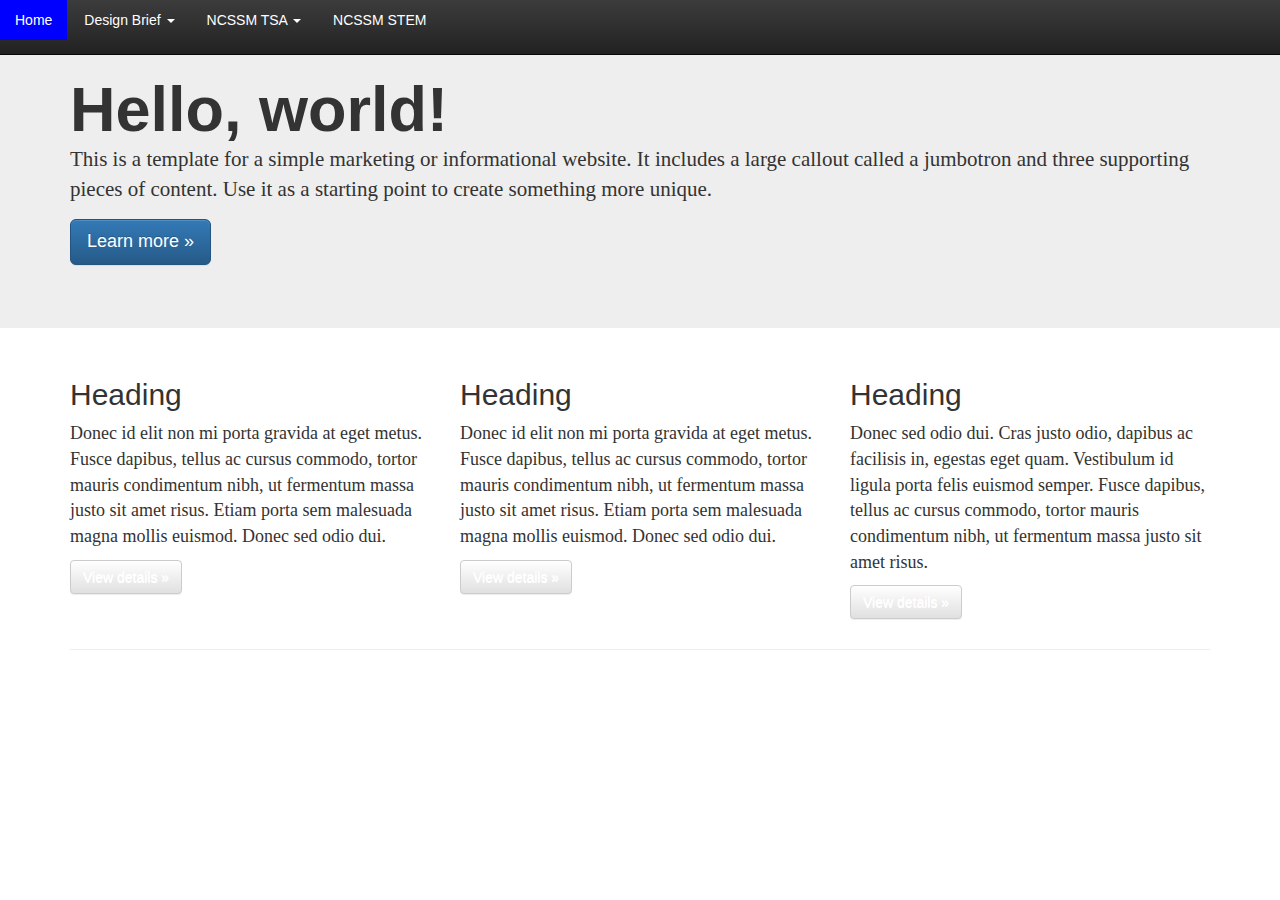
<file: public_html/index.html>
<!DOCTYPE html>
<!--[if lt IE 7]>      <html class="no-js lt-ie9 lt-ie8 lt-ie7"> <![endif]-->
<!--[if IE 7]>         <html class="no-js lt-ie9 lt-ie8"> <![endif]-->
<!--[if IE 8]>         <html class="no-js lt-ie9"> <![endif]-->
<!--[if gt IE 8]><!--> <html class="no-js"> <!--<![endif]-->
    <head>
        <meta charset="utf-8">
        <meta http-equiv="X-UA-Compatible" content="IE=edge,chrome=1">
        <title></title>
        <meta name="description" content="">
        <meta name="viewport" content="width=device-width, initial-scale=1">

        <link rel="stylesheet" href="css/bootstrap.min.css">
        <style>
            body {
                padding-top: 50px;
                padding-bottom: 20px;
            }
        </style>
        <link rel="stylesheet" href="css/bootstrap-theme.min.css">
        <link rel="stylesheet" href="css/main.css">

        <script src="js/vendor/modernizr-2.6.2-respond-1.1.0.min.js"></script>
    </head>
    <body>
        <!--[if lt IE 7]>
            <p class="browsehappy">You are using an <strong>outdated</strong> browser. Please <a href="http://browsehappy.com/">upgrade your browser</a> to improve your experience.</p>
        <![endif]-->
    <nav class="navbar navbar-inverse navbar-fixed-top" role="navigation">
        <div class="headercontainer">
            <ul class="nav nav-pills">
                <li role="presentation"><a href="index.html">Home</a></li>
                <li role="presentation" class="dropdown">
                <a class="dropdown-toggle" data-toggle="dropdown" href="#" role="button" aria-expanded="false">
                  Design Brief <span class="caret"></span>
                </a>
                <ul class="dropdown-menu" role="menu">
                    <li role ="presentation"><a href="Design Brief/Solution.html">Solution</a>
                    <li role ="presentation"><a href="Design Brief/Solution.html">Types</a>
                </ul>
              </li>
              <li role="presentation" class="dropdown">
                <a class="dropdown-toggle" data-toggle="dropdown" href="#" role="button" aria-expanded="false">
                  NCSSM TSA <span class="caret"></span>
                </a>
                <ul class="dropdown-menu" role="menu">
                    <li role ="presentation"><a href="NCSSM TSA CHAPTER/Officers.html">Officers</a>
                    <li role ="presentation"><a href="NCSSM TSA CHAPTER/Events.html">Events</a>
                    <li role ="presentation"><a href="NCSSM TSA CHAPTER/Past Results.html">Past Results</a>
                </ul>
              </li>
              <li role="presentation"><a href="NCSSM STEM/Biology.html">NCSSM STEM</a></li>
            </ul>
        </div>
    </nav>

    <!-- Main jumbotron for a primary marketing message or call to action -->
    <div class="jumbotron">
      <div class="container">
        <h1>Hello, world!</h1>
        <p>This is a template for a simple marketing or informational website. It includes a large callout called a jumbotron and three supporting pieces of content. Use it as a starting point to create something more unique.</p>
        <p><a class="btn btn-primary btn-lg" href="#" role="button">Learn more &raquo;</a></p>
      </div>
    </div>

    <div class="container">
      <!-- Example row of columns -->
      <div class="row">
        <div class="col-md-4">
          <h2>Heading</h2>
          <p>Donec id elit non mi porta gravida at eget metus. Fusce dapibus, tellus ac cursus commodo, tortor mauris condimentum nibh, ut fermentum massa justo sit amet risus. Etiam porta sem malesuada magna mollis euismod. Donec sed odio dui. </p>
          <p><a class="btn btn-default" href="#" role="button">View details &raquo;</a></p>
        </div>
        <div class="col-md-4">
          <h2>Heading</h2>
          <p>Donec id elit non mi porta gravida at eget metus. Fusce dapibus, tellus ac cursus commodo, tortor mauris condimentum nibh, ut fermentum massa justo sit amet risus. Etiam porta sem malesuada magna mollis euismod. Donec sed odio dui. </p>
          <p><a class="btn btn-default" href="#" role="button">View details &raquo;</a></p>
       </div>
        <div class="col-md-4">
          <h2>Heading</h2>
          <p>Donec sed odio dui. Cras justo odio, dapibus ac facilisis in, egestas eget quam. Vestibulum id ligula porta felis euismod semper. Fusce dapibus, tellus ac cursus commodo, tortor mauris condimentum nibh, ut fermentum massa justo sit amet risus.</p>
          <p><a class="btn btn-default" href="#" role="button">View details &raquo;</a></p>
        </div>
      </div>

      <hr>
    </div> <!-- /container -->        <script src="//ajax.googleapis.com/ajax/libs/jquery/1.11.1/jquery.js"></script>
        <script>window.jQuery || document.write('<script src="js/vendor/jquery-1.11.1.js"><\/script>')</script>

        <script src="js/vendor/bootstrap.min.js"></script>

        <script src="js/main.js"></script>

        <!-- Google Analytics: change UA-XXXXX-X to be your site's ID. -->
        <script>
            (function(b,o,i,l,e,r){b.GoogleAnalyticsObject=l;b[l]||(b[l]=
            function(){(b[l].q=b[l].q||[]).push(arguments)});b[l].l=+new Date;
            e=o.createElement(i);r=o.getElementsByTagName(i)[0];
            e.src='//www.google-analytics.com/analytics.js';
            r.parentNode.insertBefore(e,r)}(window,document,'script','ga'));
            ga('create','UA-XXXXX-X');ga('send','pageview');
        </script>
    </body>
</html>
</file>
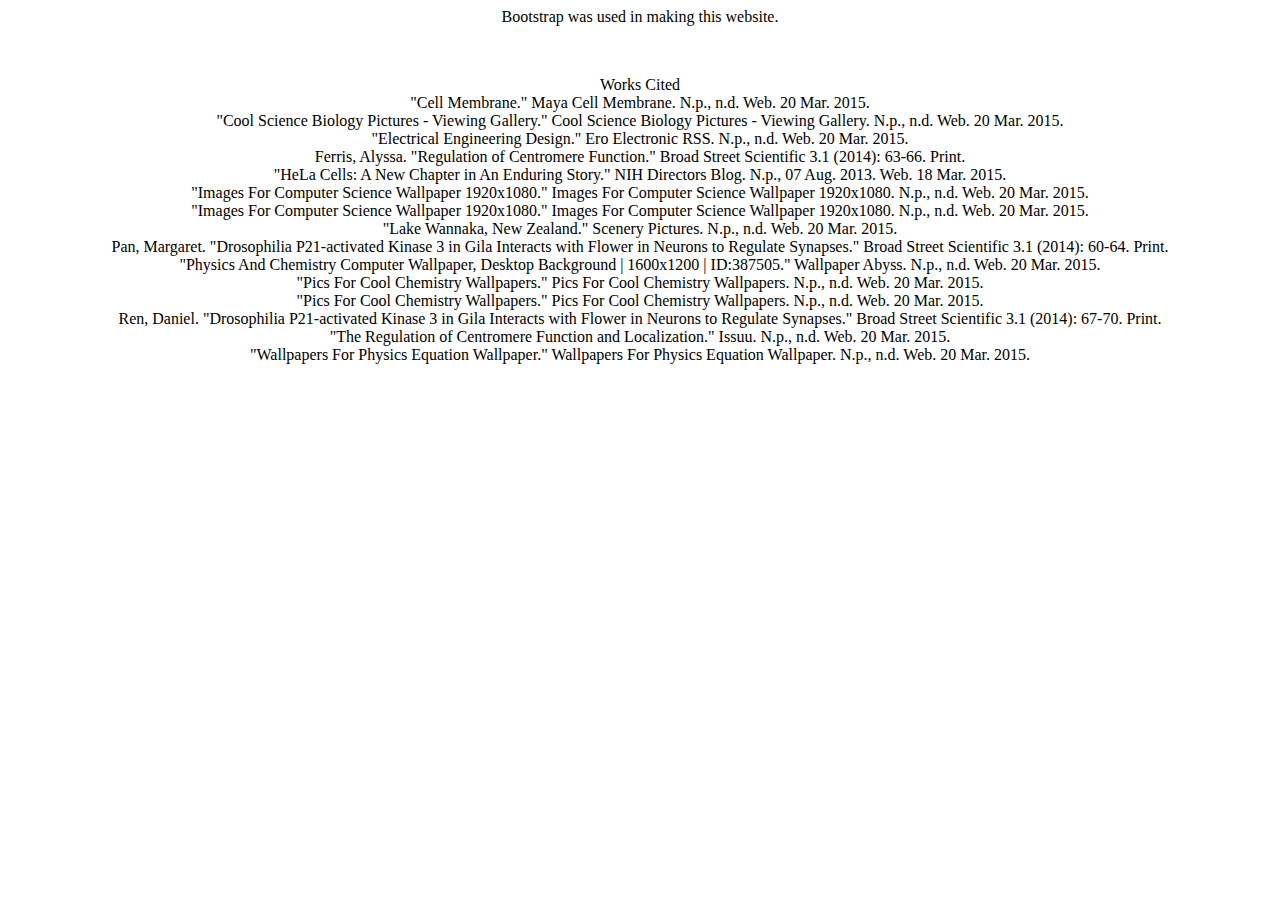
<file: public_html/about.html>
<!DOCTYPE html>
<!--
To change this license header, choose License Headers in Project Properties.
To change this template file, choose Tools | Templates
and open the template in the editor.
-->
<html>
    <head>
        <title>About</title>
        <meta charset="UTF-8">
        <meta name="viewport" content="width=device-width, initial-scale=1.0">
    </head>
    <body>
        <div style='padding-bottom: 50px; text-align: center'>Bootstrap was used in making this website.</div>
        <div style="text-align: center;">Works Cited<br/>
"Cell Membrane." Maya Cell Membrane. N.p., n.d. Web. 20 Mar. 2015.<br/>
"Cool Science Biology Pictures - Viewing Gallery." Cool Science Biology Pictures - Viewing Gallery. N.p., n.d. Web. 20 Mar. 2015.<br/>
"Electrical Engineering Design." Ero Electronic RSS. N.p., n.d. Web. 20 Mar. 2015.<br/>
 Ferris, Alyssa. "Regulation of Centromere Function." Broad Street Scientific 3.1 (2014): 63-66. Print.<br/>
"HeLa Cells: A New Chapter in An Enduring Story." NIH Directors Blog. N.p., 07 Aug. 2013. Web. 18 Mar. 2015.<br/>
"Images For Computer Science Wallpaper 1920x1080." Images For Computer Science Wallpaper 1920x1080. N.p., n.d. Web. 20 Mar. 2015.<br/>
"Images For Computer Science Wallpaper 1920x1080." Images For Computer Science Wallpaper 1920x1080. N.p., n.d. Web. 20 Mar. 2015.<br/>
"Lake Wannaka, New Zealand." Scenery Pictures. N.p., n.d. Web. 20 Mar. 2015.<br/>
Pan, Margaret. "Drosophilia P21-activated Kinase 3 in Gila Interacts with Flower in Neurons to Regulate Synapses." Broad Street Scientific 3.1 (2014): 60-64. Print.<br/>
"Physics And Chemistry Computer Wallpaper, Desktop Background | 1600x1200 | ID:387505." Wallpaper Abyss. N.p., n.d. Web. 20 Mar. 2015.<br/>
"Pics For Cool Chemistry Wallpapers." Pics For Cool Chemistry Wallpapers. N.p., n.d. Web. 20 Mar. 2015.<br/>
"Pics For Cool Chemistry Wallpapers." Pics For Cool Chemistry Wallpapers. N.p., n.d. Web. 20 Mar. 2015.<br/>
 Ren, Daniel. "Drosophilia P21-activated Kinase 3 in Gila Interacts with Flower in Neurons to Regulate Synapses." Broad Street Scientific 3.1 (2014): 67-70. Print.<br/>
"The Regulation of Centromere Function and Localization." Issuu. N.p., n.d. Web. 20 Mar. 2015.<br/>
"Wallpapers For Physics Equation Wallpaper." Wallpapers For Physics Equation Wallpaper. N.p., n.d. Web. 20 Mar. 2015.<br/>

</div>
    </body>
</html>
</file>
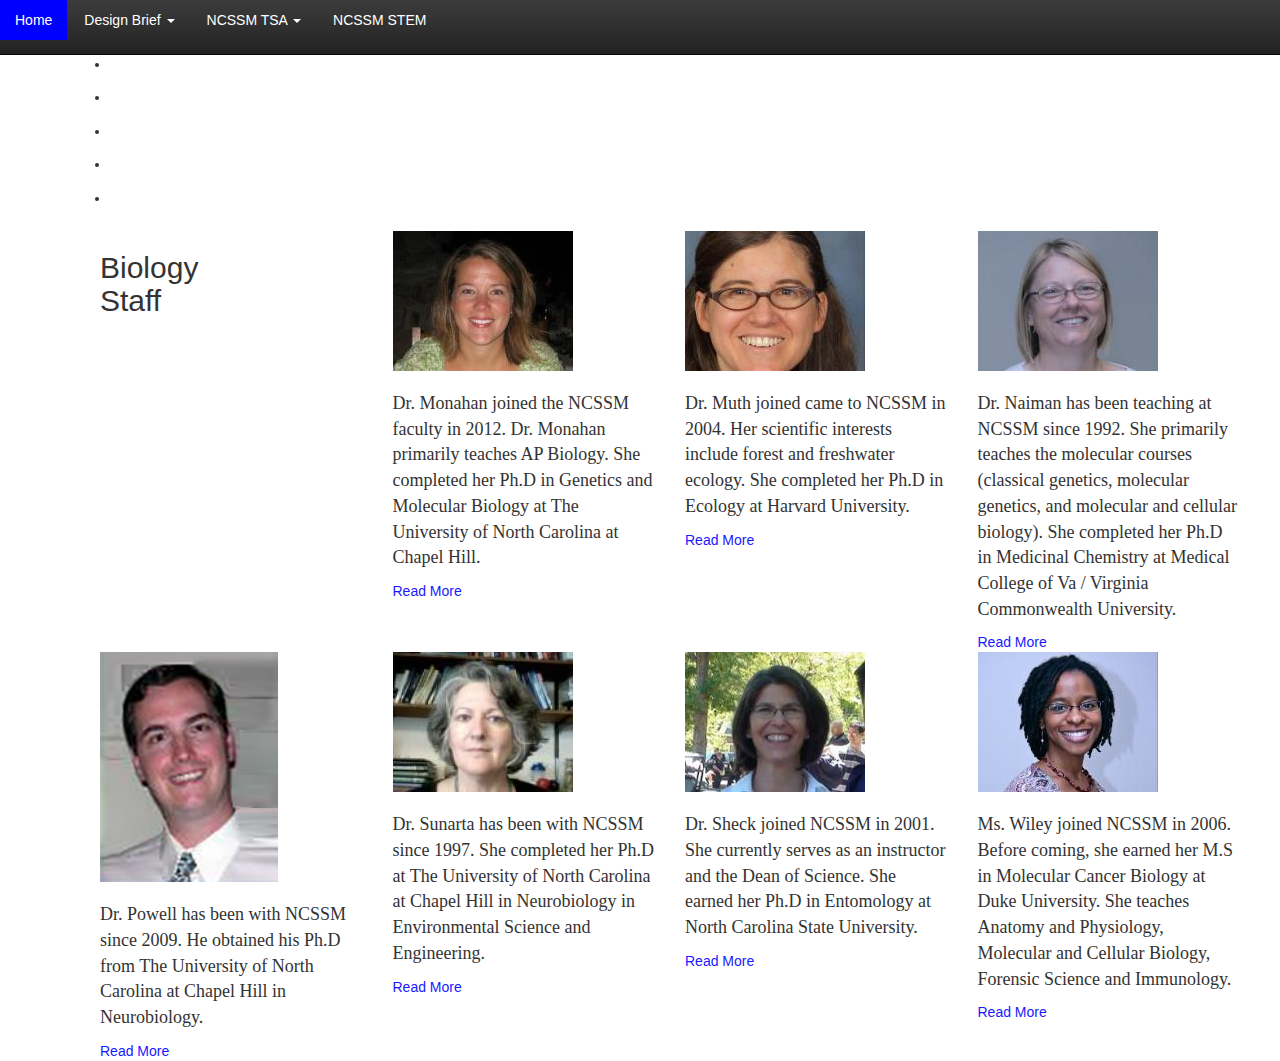
<file: public_html/NCSSM STEM/Biology.html>
<!DOCTYPE html>
<!--[if lt IE 7]>      <html class="no-js lt-ie9 lt-ie8 lt-ie7"> <![endif]-->
<!--[if IE 7]>         <html class="no-js lt-ie9 lt-ie8"> <![endif]-->
<!--[if IE 8]>         <html class="no-js lt-ie9"> <![endif]-->
<!--[if gt IE 8]><!--> <html class="no-js"> <!--<![endif]-->
    <head>
        <meta charset="utf-8">
        <meta http-equiv="X-UA-Compatible" content="IE=edge,chrome=1">
        <title></title>
        <meta name="description" content="">
        <meta name="viewport" content="width=device-width, initial-scale=1">

        <link rel="stylesheet" href="../css/bootstrap.min.css">
        <style>
            body {
                padding-top: 50px;
                padding-bottom: 20px;
            }
        </style>
        <link rel="stylesheet" href="../css/bootstrap-theme.min.css">
        <link rel="stylesheet" href="../css/main.css">

        <script src="../js/vendor/modernizr-2.6.2-respond-1.1.0.min.js"></script>
    </head>
    <body>
        <!--[if lt IE 7]>
            <p class="browsehappy">You are using an <strong>outdated</strong> browser. Please <a href="http://browsehappy.com/">upgrade your browser</a> to improve your experience.</p>
        <![endif]-->
    <nav class="navbar navbar-inverse navbar-fixed-top" role="navigation">
        <div class="headercontainer">
            <ul class="nav nav-pills">
                <li role="presentation"><a href="../index.html">Home</a></li>
                <li role="presentation" class="dropdown">
                <a class="dropdown-toggle" data-toggle="dropdown" href="#" role="button" aria-expanded="false">
                  Design Brief <span class="caret"></span>
                </a>
                <ul class="dropdown-menu" role="menu">
                    <li role ="presentation"><a href="Design Brief/Solution.html">Solution</a>
                    <li role ="presentation"><a href="Design Brief/Solution.html">Types</a>
                </ul>
              </li>
              <li role="presentation" class="dropdown">
                <a class="dropdown-toggle" data-toggle="dropdown" href="#" role="button" aria-expanded="false">
                  NCSSM TSA <span class="caret"></span>
                </a>
                <ul class="dropdown-menu" role="menu">
                    <li role ="presentation"><a href="NCSSM TSA CHAPTER/Officers.html">Officers</a>
                    <li role ="presentation"><a href="NCSSM TSA CHAPTER/Events.html">Events</a>
                    <li role ="presentation"><a href="NCSSM TSA CHAPTER/Past Results.html">Past Results</a>
                </ul>
              </li>
              <li role="presentation"><a href="Biology.html">NCSSM STEM</a></li>
            </ul>
        </div>
    </nav>
        <div class="scienceImg">
            <div id="scienceText">
                NCSSM STEM
            </div>
        </div>
      <div class="container scienceNav">
          <div role="navigation">
              <ul class="clearfix">
                  <li class="scienceListItem activeScienceNav">
                      <a href="#"> Biology </a>
                  </li>
                  <li class="scienceListItem">
                      <a href="ComputerScience.html"> Computer Science </a>
                  </li>
                  <li class="scienceListItem">
                      <a href="Chemistry.html"> Chemistry </a>
                  </li>
                  <li class="scienceListItem">
                      <a href="Engineering.html"> Engineering </a>
                  </li>
                  <li class="scienceListItem">
                      <a href="Math.html"> Math </a>
                  </li>
                  <li class="scienceListItem">
                      <a href="Physics.html"> Physics </a>
                  </li>
              </ul>
          </div>
      </div>
    <div class="container">
      <div class="row">
        <div class="col-md-12 scienceContent">
        <div class="section-spacer"> </div>	     
<div class="col-sm-12">
		 <div class="in-panel-team " id="team" >
					 <div class="container">
                                                        <div class="black-staff"></div> 						  	  
                                                                  <div class="row ">			 
                                                                        <div class="subjectText col-md-3  staff col-sm-6">
                                                                                         <h2> Biology<br />Staff</h2>
                                                                        </div>
                                                                        <div class="col-md-3 col-sm-6 ">	
                                                                                 <img class="centered teacherImage"src="../img/Monahan.jpg" alt="Monahan" />
                                                                                <div>
                                                                                    <a class="teacher-name" href="#">Kim Monahan</a> 
                                                                                    <p>Dr. Monahan joined the NCSSM faculty in 2012. Dr. Monahan primarily teaches AP Biology. She completed her Ph.D in Genetics and Molecular Biology at The University of North Carolina at Chapel Hill.  </p><a href="#" class="open-expanded-content">Read More</a><div class="clearfix"></div><div class='expanded-content'>Dr. Monahan enjoys developing novel research projects as part of the AP Biology lab curriculum. Dr. Monahan is active in the NCSSM community and has been a coach for Science Olympiad for the past two years.
                                                                                    </div><a href='#' class='close-expanded-content'>Minimize</a>											  
                                                                               </div>

                                                                        </div>
                                                                        <div class="col-md-3 col-sm-6 ">
                                                                                <img class="centered teacherImage" src="../img/Muth.jpg" alt="Muth" />
                                                                                <div>
                                                                                <a class="teacher-name" href="#">Christine Muth</a> 
                                                                                <p>Dr. Muth joined came to NCSSM in 2004. Her scientific interests include forest and freshwater ecology. She completed her Ph.D in Ecology at Harvard University. </p><a href="#" class="open-expanded-content">Read More</a><div class="clearfix"></div><div class='expanded-content'>Her education interests are focused on teaching the process of science through student centered scientific inquiry and on building partnerships between schools, scientists, and community organizations.
                                                                                She came to NCSSM to "accept the greater challenge" every day.
                                                                                </div><a href='#' class='close-expanded-content'>Minimize</a>											  
                                                                                 </div>

                                                                        </div>
                                                                                 <div class="col-md-3 col-sm-6 ">      			
                                                                                    <img class="centered teacherImage" src="../img/Naiman.jpg" alt="Noreen Naiman" />
                                                                                    <div>
                                                                                    <a class="teacher-name" href="#">Noreen Naiman</a> 
                                                                                    <p>Dr. Naiman has been teaching at NCSSM since 1992. She primarily teaches the molecular courses (classical genetics, molecular genetics, and molecular and cellular biology). She completed her Ph.D in Medicinal Chemistry at Medical College of Va / Virginia Commonwealth University. </p><a href="#" class="open-expanded-content">Read More</a><div class="clearfix"></div><div class='expanded-content'>
                                                                                    <p>In all her courses Dr. Naiman integrates laboratory activities, cooperative learning activities, and data analysis. Dr. Naiman strives to provide opportunities for students develop laboratory and problem-solving skills relevant to the particular class.</p>
                                                                                    </div><a href='#' class='close-expanded-content'>Minimize</a>											  
                                                                                    </div>
                                                                                </div>
                                                                 </div>
                                                                  <div class="row " >
                                                                                 <div class=" col-md-3 col-sm-6  "  >																
                                                                                    <img class="centered teacherImage" src="../img/Powell.jpg" alt="Ashton Powell" />
                                                                                    <div>
                                                                                       <a class="teacher-name" href="#">Ashton Powell</a> 
                                                                                       <p>Dr. Powell has been with NCSSM since 2009.  He obtained his Ph.D from The University of North Carolina at Chapel Hill in Neurobiology. </p><a href="#" class="open-expanded-content">Read More</a>
                                                                                       <div class="clearfix"></div><div class='expanded-content'> Dr. Powell is interested in how the nervous system develops during embryogenesis, the anatomical basis of behavior, and the molecular and genetic mechanisms that regulate cell biology. He is also interested in the topic of science policy.  Specifically, he looks to give students the opportunity to discuss how scientific advances affect the ethical, legal, and policy frameworks of society.
                                                                                       </div><a href='#' class='close-expanded-content'>Minimize</a>                                                                                                           
                                                                                    </div>
                                                                                </div>
                                                                                 <div class=" col-md-3 col-sm-6   " >			
                                                                                    <img class="centered teacherImage" src="../img/Schmalbeck.jpg" alt="Linda Schmalbeck" />
                                                                                    <div>
                                                                                        <a class="teacher-name" href="#">Wayan Sunarta</a> 
                                                                                        <p>Dr. Sunarta has been with NCSSM since 1997. She completed her Ph.D at The University of North Carolina at Chapel Hill in Neurobiology in Environmental Science and Engineering. </p><a href="#" class="open-expanded-content">Read More</a><div class="clearfix"></div><div class='expanded-content'>Dr.Schmalbeck is interested in the impacts of human activity on the environment, on biological communities and on human health. He is am also interested in sustainable approaches to design and energy generation. In his courses he is interested in providing many opportunities for students to discover and explore their own interests through group projects, service projects and research activities.
                                                                                        </div><a href='#' class='close-expanded-content'>Minimize</a>											  
                                                                                    </div>
                                                                                </div>
                                                                                 <div class=" col-md-3 col-sm-6   " >			
                                                                                    <img class="centered teacherImage" src="../img/Sheck.jpg" alt="Amy Sheck" />
                                                                                    <div>
                                                                                        <a class="teacher-name" href="#">Amy Sheck</a> 
                                                                                        <p>Dr. Sheck joined NCSSM in 2001. She currently serves as an instructor and the Dean of Science. She earned her Ph.D in Entomology at North Carolina State University. </p><a href="#" class="open-expanded-content">Read More</a>
                                                                                        <div class="clearfix"></div><div class='expanded-content'>Dr. Sheck continues to teach biology and she specializes in ecology, genetics (molecular, classical, and population), and scientific research. She supports students entering into science competitions and generally fosters the development of young scientists. 
                                                                                        Prior to coming to NCSSM, Dr. Sheck conducted research in the Entomology Dept of North Carolina State University. Her academic training is in the area of ecological genetics and she is particularly interested in evolutionary interactions between pest insects and agricultural crop plants.
                                                                                        </div><a href='#' class='close-expanded-content'>Minimize</a>											  
                                                                                     </div>

                                                                                </div>
                                                                                 <div class=" col-md-3 col-sm-6   " >		
                                                                                <img class="centered teacherImage" src="../img/Wiley.jpg" alt="Korah Wiley" />
                                                                                    <div>
                                                                                        <a class="teacher-name" href="#">Korah Wiley</a>
                                                                                        <p>Ms. Wiley joined NCSSM in 2006. Before coming, she earned her M.S in Molecular Cancer Biology at Duke University. She teaches Anatomy and Physiology, Molecular and Cellular Biology, Forensic Science and Immunology.  </p><a href="#" class="open-expanded-content">Read More</a><div class="clearfix"></div>
                                                                                        <div class='expanded-content'>Having been trained as a cancer researcher, she looks for opportunities to incorporate new research and clinical findings into her courses.  Moreover, she is always willing to try new ideas to enhance the education process, a willingness that is driven by her passion for teaching and learning. 
                                                                                        </div><a href='#' class='close-expanded-content'>Minimize</a>											  
                                                                                    </div>
					   					</div>
                                                                  </div>
                                         </div>
                 </div>
</div>
	<script src="//ajax.googleapis.com/ajax/libs/jquery/1.11.1/jquery.js"></script>
        <script>window.jQuery || document.write('<script src="../js/vendor/jquery-1.11.1.js"><\/script>')</script>

        <script src="../js/vendor/bootstrap.min.js"></script>

        <script src="../js/main.js"></script>

        <!-- Google Analytics: change UA-XXXXX-X to be your site's ID. -->
        <script>
            (function(b,o,i,l,e,r){b.GoogleAnalyticsObject=l;b[l]||(b[l]=
            function(){(b[l].q=b[l].q||[]).push(arguments)});b[l].l=+new Date;
            e=o.createElement(i);r=o.getElementsByTagName(i)[0];
            e.src='//www.google-analytics.com/analytics.js';
            r.parentNode.insertBefore(e,r)}(window,document,'script','ga'));
            ga('create','UA-XXXXX-X');ga('send','pageview');
        </script>
    </body>
</html>
</file>
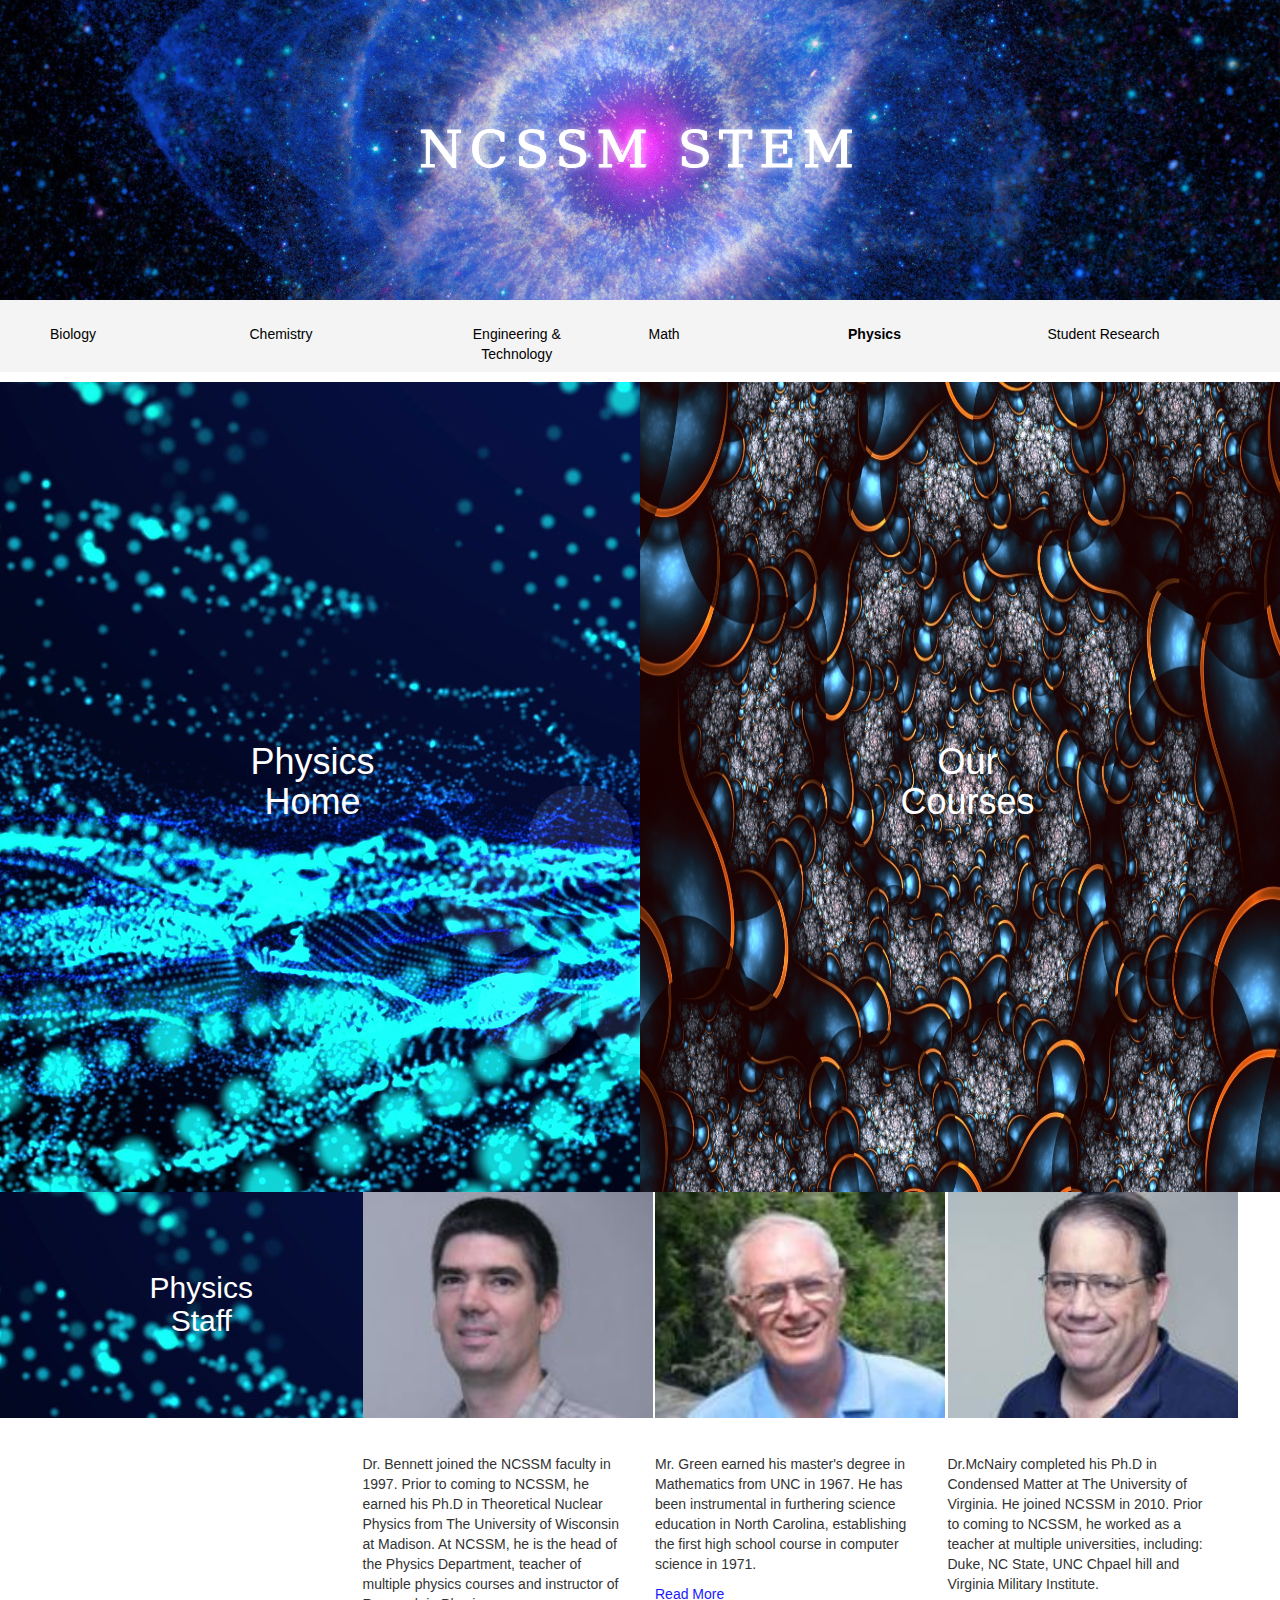
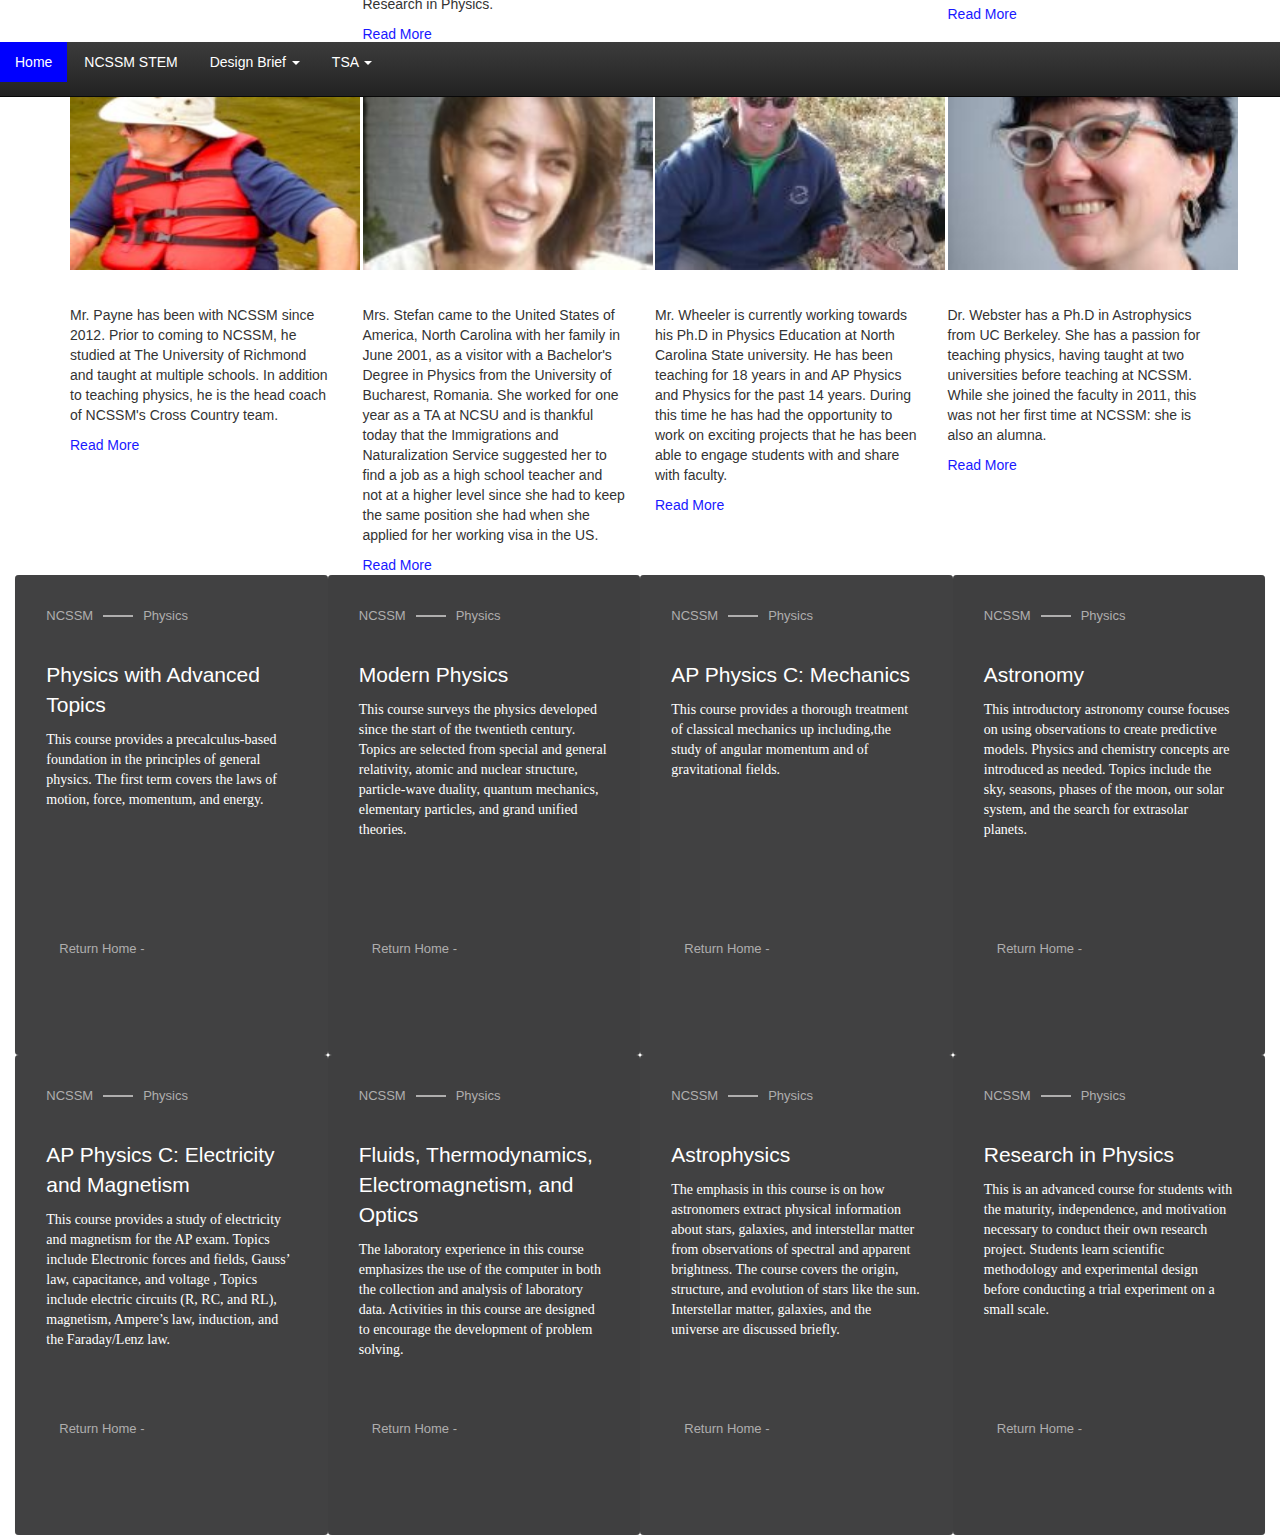
<file: public_html/NCSSM STEM/Physics.html>
<!DOCTYPE html>
<!--[if lt IE 7]>      <html class="no-js lt-ie9 lt-ie8 lt-ie7"> <![endif]-->
<!--[if IE 7]>         <html class="no-js lt-ie9 lt-ie8"> <![endif]-->
<!--[if IE 8]>         <html class="no-js lt-ie9"> <![endif]-->
<!--[if gt IE 8]><!--> <html class="no-js"> <!--<![endif]-->
    <head>
        <meta charset="utf-8">
        <meta http-equiv="X-UA-Compatible" content="IE=edge,chrome=1">
        <title></title>
        <meta name="description" content="">
        <meta name="viewport" content="width=device-width, initial-scale=1">

        <link rel="stylesheet" href="../css/bootstrap.min.css">
        <style>
            body {
                padding-top: 50px;
                padding-bottom: 20px;
            }
        </style>
        <link rel="stylesheet" href="../css/bootstrap-theme.min.css">
        <link rel="stylesheet" href="../css/ncssmStem.css">
        <link rel="stylesheet" href="../css/main.css">

        <script src="../js/vendor/modernizr-2.6.2-respond-1.1.0.min.js"></script>
    </head>
    <body>
        <!--[if lt IE 7]>
            <p class="browsehappy">You are using an <strong>outdated</strong> browser. Please <a href="http://browsehappy.com/">upgrade your browser</a> to improve your experience.</p>
        <![endif]-->
    <nav class="navbar navbar-inverse navbar-fixed-top" role="navigation">
        <div class="headercontainer">
            <ul class="nav nav-pills">
                <li role="presentation" ><a href="../index.html">Home</a></li>
                <li role="presentation" ><a href="Biology.html">NCSSM STEM</a></li>
                <li role="presentation" class="dropdown">
                <a class="dropdown-toggle" data-toggle="dropdown" href="#" role="button" aria-expanded="false">
                  Design Brief <span class="caret"></span>
                </a>
                <ul class="dropdown-menu" role="menu">
                    <li role ="presentation"><a href="Design Brief/Solution.html">Solution</a>
                    <li role ="presentation"><a href="Design Brief/Solution.html">Types</a>
                </ul>
              </li>
              <li role="presentation" class="dropdown">
                <a class="dropdown-toggle" data-toggle="dropdown" href="#" role="button" aria-expanded="false">
                  TSA <span class="caret"></span>
                </a>
                <ul class="dropdown-menu" role="menu">
                    <li role ="presentation"><a href="../TSA/TSA.html">Officers</a>
                    <li role ="presentation"><a href="../TSA/Our Chapter.html">Our Chapter</a>
                </ul>
              </li>
            </ul>
        </div>
    </nav>
        <div class="scienceImg">
            <div id="scienceText">
                NCSSM STEM
            </div>
        </div>
      <div class="container scienceNav">
          <div role="navigation">
              <ul class="clearfix">
                  <li class="scienceListItem">
                      <a href="Biology.html"> Biology </a>
                  </li>
                  <li class="scienceListItem">
                      <a href="Chemistry.html"> Chemistry </a>
                  </li>
                  <li class="scienceListItem">
                      <a href="Engineering.html"> Engineering & Technology</a>
                  </li>
                  <li class="scienceListItem">
                      <a href="Math.html"> Math </a>
                  </li>
                  <li class="scienceListItem activeScienceNav">
                      <a href="#"> Physics </a>
                  </li>
                  <li class="scienceListItem">
                      <a href="Research.html"> Student Research </a>
                  </li>
              </ul>
          </div>
      </div>
        <div class="contentSelect">
            <div class="row">
                <div class="col-md-6 scienceStaffSection scienceSection physStaff">
                    <a href="#" class="showStaffContent"><h1 class="scienceSectionText">Physics <br /> Home</h1> </a>
                </div>
                <div class="col-md-6 scienceCoursesSection scienceSection physCourses">
                    <a href="#" class="showCourseContent"><h1 class="scienceSectionText">Our <br /> Courses</h1></a>
                </div>
            </div>
            <div class="row">
             </div>
        </div>
            <div class="col-sm-12">
                          <div>
                            <div class="container staffContent">
                                           <div class="black-staff physStaff"></div> 						  	  
                                                     <div class="row ">			 
                                                           <div class="subjectText col-md-3  staff col-sm-6">
                                                               <a href="#" class="hideStaffContent"><h2 class="">Physics<br />Staff</h2></a>
                                                           </div>
                                                           <div class="col-md-3 col-sm-6 ">	
                                                                    <img class="centered teacherImage" src="../img/Bennett.jpg" alt="Monahan" />
                                                                   <div>
                                                                       <a class="teacher-name" href="#">Jonathan Bennett</a> 
                                                                       <p class="content-text">Dr. Bennett joined the NCSSM faculty in 1997. Prior to coming to NCSSM, he earned his Ph.D in Theoretical Nuclear Physics from The University of Wisconsin at Madison. At NCSSM, he is the head of the Physics Department, teacher of multiple physics courses and instructor of Research in Physics.</p><a href="#" class="open-expanded-content">Read More</a><div class="clearfix"></div><div class='expanded-content'> Dr. Bennett is interested in finding ways to help students apply physics concepts in everyday life, and mentoring students who want to pursue independent physics research projects. Although he is not currently involved in basic physics research, he is interested in nuclear and particle physics and their connections with astrophysics.
                                                                       </div><a href='#' class='close-expanded-content'>Minimize</a>											  
                                                                  </div>

                                                           </div>
                                                           <div class="col-md-3 col-sm-6 ">
                                                                   <img class="centered teacherImage" src="../img/Green.jpg" alt="Muth" />
                                                                   <div>
                                                                   <a class="teacher-name" href="#">David Green</a> 
                                                                   <p class="content-text">Mr. Green earned his master's degree in Mathematics from UNC in 1967. He has been instrumental in furthering science education in North Carolina, establishing the first high school course in computer science in 1971.  </p><a href="#" class="open-expanded-content">Read More</a><div class="clearfix"></div><div class='expanded-content'>Prior to coming to NCSSM in 2011, he worked at C.E Jordan High School and Riverside High School concurrently, where he taught mathematics, physics, computer science, chemistry and other STEM courses. From 2008 to 2010, he worked with a researcher at Penn State on methods for integrating the fully blind into typical Physics courses. 
                                                                   </div><a href='#' class='close-expanded-content'>Minimize</a>											  
                                                                    </div>

                                                           </div>
                                                                    <div class="col-md-3 col-sm-6 ">      			
                                                                       <img class="centered teacherImage" src="../img/McNairy.jpg" alt="McNairy" />
                                                                       <div>
                                                                       <a class="teacher-name" href="#">William McNairy</a> 
                                                                       <p class="content-text">Dr.McNairy completed his Ph.D in Condensed Matter at The University of Virginia. He joined NCSSM in 2010. Prior to coming to NCSSM, he worked as a teacher at multiple universities, including: Duke, NC State, UNC Chpael hill and Virginia Military Institute.</p><a href="#" class="open-expanded-content">Read More</a><div class="clearfix"></div><div class='expanded-content'>
                                                                       <p class="content-text">Dr.McNairy is interested in Physics Education research, use of demonstrations in the classroom and with the public, use of teaching technologies in introductory Physics courses, Scanning Tunneling Microscopy and Atomic Force Microscopy of atoms and Charge Density Waves in quasi-one and two dimensional materials</p>
                                                                       </div><a href='#' class='close-expanded-content'>Minimize</a>											  
                                                                       </div>
                                                                   </div>
                                                    </div>
                                                     <div class="row " >
                                                                    <div class=" col-md-3 col-sm-6  "  >																
                                                                       <img class="centered teacherImage" src="../img/Payne.jpg" alt="Ashton Powell" />
                                                                       <div>
                                                                          <a class="teacher-name" href="#">Charles Payne</a> 
                                                                          <p class="content-text">Mr. Payne has been with NCSSM since 2012. Prior to coming to NCSSM, he studied at The University of Richmond and taught at multiple schools. In addition to teaching physics, he is the head coach of NCSSM's Cross Country team.  </p><a href="#" class="open-expanded-content">Read More</a>
                                                                          <div class="clearfix"></div><div class='expanded-content'> Mr. Payne has deovloped an online course in computational physics, which is being offered for the first time in 2015. Before teaching this course at NCSSM, he taught computer science and game development for over twenty years at Northern High School. 
                                                                          </div><a href='#' class='close-expanded-content'>Minimize</a>                                                                                                           
                                                                       </div>
                                                                   </div>
                                                                    <div class=" col-md-3 col-sm-6   " >			
                                                                       <img class="centered teacherImage" src="../img/Stefan.jpg" alt="Stefan" />
                                                                       <div>
                                                                           <a class="teacher-name" href="#">Gabriela Stefan</a> 
                                                                           <p class="content-text">Mrs. Stefan came to the United States of America, North Carolina with her family in June 2001, as a visitor with a Bachelor's Degree in Physics from the University of Bucharest, Romania. She worked for one year as a TA at NCSU and is thankful today that the Immigrations and Naturalization Service suggested her to find a job as a high school teacher and not at a higher level since she had to keep the same position she had when she applied for her working visa in the US. </p><a href="#" class="open-expanded-content">Read More</a><div class="clearfix"></div><div class='expanded-content'>She is interested in actively engaging her students in understanding the physical world by constructing and using scientific models to describe, explain and predict as well as control physical phenomena. In her attempt to help students to develop skills in designing and interpreting lab practicums, she does enjoy using guided inquiry in teaching physics through demonstrations, hands-on and lab activities. 
                                                                           </div><a href='#' class='close-expanded-content'>Minimize</a>											  
                                                                       </div>
                                                                   </div>
                                                                    <div class=" col-md-3 col-sm-6   " >			
                                                                       <img class="centered teacherImage" src="../img/Wheeler.jpg" alt="Wheeler" />
                                                                       <div>
                                                                           <a class="teacher-name" href="#">Sam Wheeler</a> 
                                                                           <p class="content-text">Mr. Wheeler is currently working towards his Ph.D in Physics Education at North Carolina State university. He has been teaching for 18 years in and AP Physics and Physics for the past 14 years. During this time he has had the opportunity to work on exciting projects that he has been able to engage students with and share with faculty. </p><a href="#" class="open-expanded-content">Read More</a>
                                                                           <div class="clearfix"></div><div class='expanded-content'>One of the more memorable experiences that he was able to share with my students was the Math & Science Show which he co-hosted and helped produce for over four years. This was a live call in television show where students from all over the county could call in and ask their science & math questions.
                                                                           </div><a href='#' class='close-expanded-content'>Minimize</a>											  
                                                                       </div>
                                                                   </div>
                                                                   <div class=" col-md-3 col-sm-6   " >			
                                                                       <img class="centered teacherImage" src="../img/Webster.jpg" alt="Wheeler" />
                                                                       <div>
                                                                           <a class="teacher-name" href="#">Zodiac Webster</a> 
                                                                           <p class="content-text">Dr. Webster has a Ph.D in Astrophysics from UC Berkeley. She has a passion for teaching physics, having taught at two universities before teaching at NCSSM. While she joined the faculty in 2011, this was not her first time at NCSSM: she is also an alumna.  </p><a href="#" class="open-expanded-content">Read More</a>
                                                                           <div class="clearfix"></div><div class='expanded-content'>She is interested in improving education and many of her non-NCSSM activities are related to science education. One project she has been involved with recently is the Georgians Experience Astronomy Research in Schools (GEARS). GEARS published some Astronomy lessons for high school students as a publicly available curriculum.
                                                                           </div><a href='#' class='close-expanded-content'>Minimize</a>											  
                                                                        </div>
                                                                  </div>
                                         </div>
                 </div>
</div>
    <section id="content-wrapper" class="courseContent">
    <section class="content-panel clearfix" data-cols="2">
                                <div class="panel image-panel latest-panel mt-post" data-size="1-1" data-bgimage="img/Bennett.jpg">
                                        <div class="post-item even">
                                            <div class="inner-post">
                                                    <header class="post-header">
                                                            <span class="school">NCSSM<span class="isu"><i class="subject"></i>Physics</span></span>    
                                                            <h2 class="post-title"><a href="#"> Physics with Advanced Topics </a></h2>
                                                            <p>This course provides a precalculus-based foundation in the principles of general
                                                            physics. The first term covers the laws of motion, force, momentum, and energy.
                                                            </p>
                                                    </header>
                                                    <footer>
                                                            <span class="hideCourseContent"><a href="Biology.html">Return Home -</a></span>
                                                    </footer>
                                            </div>
                                            <span class="post-overlay"></span>
                                        </div>
                                 </div>
                                <div class="panel image-panel latest-panel mt-post" data-size="1-1">
                                            <div class="post-item odd">
                                                    <div class="inner-post">
                                                            <header class="post-header">
                                                                    <span class="school">NCSSM<span class="isu"><i class="subject"></i>Physics</span></span>
                                                                    <h2 class="post-title"><a href="#" >Modern Physics</a></h2>
                                                                    <p>This course surveys the physics
                                                                    developed since the start of the twentieth century. Topics are selected from
                                                                    special and general relativity, atomic and nuclear structure, particle-wave
                                                                    duality, quantum mechanics, elementary particles, and grand unified theories.</p>
                                                            </header>
                                                            <footer>
                                                                    <span class="hideCourseContent"><a href="Biology.html">Return Home -</a></span>
                                                            </footer>
                                                    </div>
                                                    <span class="post-overlay"></span>
                                            </div>
                                    </div>
                                    <div class="panel image-panel latest-panel mt-post" data-size="1-1">
                                        <div class="post-item even">
                                                <div class="inner-post">
                                                        <header class="post-header">
                                                                <span class="school">NCSSM<span class="isu"><i class="subject"></i>Physics</span></span>
                                                                <h2 class="post-title"><a href="#" >AP Physics C: Mechanics</a></h2>
                                                                <p>This course provides a thorough treatment of classical mechanics up including,the
                                                                study of angular momentum and of gravitational fields.   </p>
                                                        </header>
                                                        <footer>
                                                                <span class="hideCourseContent"><a href="Biology.html">Return Home -</a></span>
                                                        </footer>
                                                </div>
                                                <span class="post-overlay"></span>
                                        </div>
                                    </div>
                                    <div class="panel image-panel latest-panel mt-post" data-size="1-1">
                                            <div class="post-item odd">
                                                    <div class="inner-post">
                                                            <header class="post-header">
                                                                    <span class="school">NCSSM<span class="isu"><i class="subject"></i>Physics</span></span>
                                                                    <h2 class="post-title"><a href="#" >Astronomy</a></h2>
                                                                    <p>
                                                                    This introductory astronomy course focuses on using observations to create
                                                                    predictive models. Physics and chemistry concepts are introduced as needed.
                                                                    Topics include the sky, seasons, phases of the moon, our solar system, and the
                                                                    search for extrasolar planets.  
                                                                    </p>
                                                            </header>
                                                            <footer>
                                                                    <span class="hideCourseContent"><a href="Biology.html">Return Home -</a></span>
                                                            </footer>
                                                    </div>
                                                    <span class="post-overlay"></span>
                                            </div>
                                    </div>
                                    <div class="panel image-panel latest-panel mt-post" data-size="1-1">
                                                <div class="post-item even">
                                                        <div class="inner-post">
                                                                <header class="post-header">
                                                                        <span class="school">NCSSM<span class="isu"><i class="subject"></i>Physics</span></span>
                                                                        <h2 class="post-title"><a href="#">AP Physics C: Electricity and Magnetism</a></h2>
                                                                        <p>This course provides a study of electricity and magnetism for the AP exam. Topics include Electronic forces and fields, Gauss’ law, capacitance, and voltage , Topics include electric
                                                                            circuits (R, RC, and RL), magnetism, Ampere’s law, induction, and the
                                                                            Faraday/Lenz law.</p>
                                                                </header>
                                                                <footer>
                                                                        <span class="hideCourseContent"><a href="Biology.html">Return Home -</a></span>
                                                                </footer>
                                                        </div>
                                                        <span class="post-overlay"></span>
                                                </div>
                                        </div>
                                        <div class="panel image-panel latest-panel mt-post" data-size="1-1">
                                                <div class="post-item odd">
                                                        <div class="inner-post">
                                                                <header class="post-header">
                                                                        <span class="school">NCSSM<span class="isu"><i class="subject"></i>Physics</span></span>
                                                                        <h2 class="post-title"><a href="#">Fluids, Thermodynamics, Electromagnetism, and Optics</a></h2>
                                                                        <p>The laboratory
                                                                        experience in this course emphasizes the use of the computer in both the
                                                                        collection and analysis of laboratory data. Activities in this course are designed
                                                                        to encourage the development of problem solving.<p>
                                                                <footer>
                                                                        <span class="hideCourseContent"><a href="Biology.html">Return Home -</a></span>
                                                                </footer>
                                                        </div>
                                                        <span class="post-overlay"></span>
                                                </div>
                                        </div>
                                        <div class="panel image-panel latest-panel mt-post" data-size="1-1">
                                            <div class="post-item even">
                                                    <div class="inner-post">
                                                            <header class="post-header">
                                                                    <span class="school">NCSSM<span class="isu"><i class="subject"></i>Physics</span></span>
                                                                    <h2 class="post-title"><a href="#">Astrophysics</a></h2>
                                                                    <p>The emphasis in this course is on how astronomers extract physical information
                                                                    about stars, galaxies, and interstellar matter from observations of spectral and
                                                                    apparent brightness. The course covers the origin, structure, and evolution of
                                                                    stars like the sun. Interstellar matter, galaxies, and the universe are discussed
                                                                    briefly.  </p>
                                                            </header>
                                                            <footer>
                                                                    <span class="hideCourseContent"><a href="Biology.html">Return Home -</a></span>
                                                            </footer>
                                                    </div>
                                                    <span class="post-overlay"></span>
                                            </div>
                                    </div>
                                    <div class="panel image-panel latest-panel mt-post" data-size="1-1">
                                           <div class="post-item odd">
                                                   <div class="inner-post">
                                                           <header class="post-header">
                                                                   <span class="school">NCSSM<span class="isu"><i class="subject"></i>Physics</span></span>
                                                                   <h2 class="post-title"><a href="#"> Research in Physics </a></h2>
                                                                   <p>This is an advanced course for students with the maturity, independence, and
                                                                    motivation necessary to conduct their own research project. Students learn
                                                                    scientific methodology and experimental design before conducting a trial
                                                                    experiment on a small scale.  </p>
                                                           </header>
                                                           <footer>
                                                                   <span class="hideCourseContent"><a href="Biology.html">Return Home -</a></span>
                                                           </footer>
                                                   </div>
                                                   <span class="post-overlay"></span>
                                           </div>
                                </div>
                        </section>
                 </section>
	<script src="//ajax.googleapis.com/ajax/libs/jquery/1.11.1/jquery.js"></script>
        <script>window.jQuery || document.write('<script src="../js/vendor/jquery-1.11.1.js"><\/script>')</script>
        <script src="../js/science.js"></script>
        <script src="../js/vendor/bootstrap.min.js"></script>

        <script src="../js/main.js"></script>

        <!-- Google Analytics: change UA-XXXXX-X to be your site's ID. -->
        <script>
            (function(b,o,i,l,e,r){b.GoogleAnalyticsObject=l;b[l]||(b[l]=
            function(){(b[l].q=b[l].q||[]).push(arguments)});b[l].l=+new Date;
            e=o.createElement(i);r=o.getElementsByTagName(i)[0];
            e.src='//www.google-analytics.com/analytics.js';
            r.parentNode.insertBefore(e,r)}(window,document,'script','ga'));
            ga('create','UA-XXXXX-X');ga('send','pageview');
        </script>
    </body>
</html>
</file>
<file: public_html/css/main.css>
/*
To change this license header, choose License Headers in Project Properties.
To change this template file, choose Tools | Templates
and open the template in the editor.
*/
/* 
    Created on : Mar 21, 2015, 12:35:17 AM
    Author     : Andrew
*/

* {
  box-sizing: border-box;
}
html {
  height: 100%;
  font-family: sans-serif;
  -ms-text-size-adjust: 100%;
  -webkit-text-size-adjust: 100%;
}
html { font-size: 100%; -webkit-text-size-adjust: 100%; -ms-text-size-adjust: 100%; }
html, button, input, select, textarea { font-family: sans-serif; color: #222; }



body {-webkit-font-smoothing: antialiased; font-family: "ff-din-web", sans-serif;}
p {font-family:"garamond-premier-pro"; font-size:18px;}
body {    
    margin: 0 !important;
    padding: 0 !important;
    overflow-x: hidden;
    height: 100%;
}
* {
  font-family: 'Raleway', Calibri, Arial, sans-serif;
}
h1 {
  font-weight: 700;
  margin: 0;
  margin-top: 27px;
}
li {
  margin-bottom: 13.5px;
}

//nav code
ul.nav.nav-pills {
  color: white;
}
ul.nav.nav-pills li:hover {
  background-color: blue;
}
.nav>li>a:hover {
  text-decoration: none;
  background-color: #337ab7;
}
.nav>li>a:hover {
  text-decoration: none;
  background-color: #337ab7;
}
.nav .open>a, .nav .open>a:hover {
  background-color: #337ab7;
}
ul.nav.nav-pills {
  color: white;
}
ul.nav.nav-pills li:hover {
  background-color: blue;
}
.open-expanded-content {
  color: #1919FF !important;
}
.close-expanded-content {
  color: #1919FF !important;
}
a:link {text-decoration: none; color:white;} //the original link with no underline
a:visited {text-decoration: none;} //the visited link with no underline
a:hover {text-decoration: none; font-weight: 800; } //mouseover link and an underline appears
//changes the nav bars. Second one has to be there twice to work?.

.nav .open>a, .nav .open>a:hover, .nav .open>a:focus {
  background-color: #337ab7;
}

a,a:visited{color:inherit;text-decoration:none;cursor:pointer;outline:none;-webkit-transition:color 0.2s ease-out;-moz-transition:color 0.2s ease-out;-ms-transition:color 0.2s ease-out;-o-transition:color 0.2s ease-out;transition:color 0.2s ease-out;}
</file>
<file: public_html/css/ncssmStem.css>
/* ==========================================================================
   Author's custom styles
   ========================================================================== */
//All the code for adjusting the screens on the courses page. Used a css editor so it looks really bad whoops. Inspired by code from wearemotto.
.latest-panel .prtfl-item,.latest-panel .post-item{position:absolute;width:100%;height:100%;top:0;left:0;}
.post-item.even,.post-item.even .post-overlay{background-color:rgba(241,241,241,1);}
.inner-post .subject{display:inline-block;width:30px;height:2px;background-color:#afaeae;margin:0 10px;vertical-align:middle;}.post-item:hover .subject{background-color:#FFF;}
.post-item:hover .inner-post .school,.post-item:hover .inner-post .post-title,.post-item:hover .inner-post .post-title a,.post-item:hover .inner-post footer a{color:#FFF;}.inner-post footer{position:absolute;bottom:55px;}.inner-post footer a{display:inline-block;padding:7px 13px;color:#afaeae}.post-item:hover .inner-post footer a{background-color:#fff85f;color:#000;}.inner-post .school,.inner-post footer a{display:block;font-family:'Lekton','Lato',sans-serif;font-size:13px;color:#afaeae;margin-bottom:35px;margin-left:0;-webkit-transition:margin-left 0.333s cubic-bezier(0.230,1.000,0.320,1.000);-moz-transition:margin-left 0.333s cubic-bezier(0.230,1.000,0.320,1.000);-ms-transition:margin-left 0.333s cubic-bezier(0.230,1.000,0.320,1.000);-o-transition:margin-left 0.333s cubic-bezier(0.230,1.000,0.320,1.000);transition:margin-left 0.333s cubic-bezier(0.230,1.000,0.320,1.000);}.post-item .inner-post footer a:hover{margin-left:3px;}.inner-post .post-title{font-family:'Open Sans','Lato','HelveticaNeue',helvetica,arial,sans-serif;font-size:21px;line-height:30px;color:#4f4f4f;}
.inner-post{position:relative;width:100%;height:100%;padding:10%;z-index:1000;-webkit-box-sizing:border-box;-moz-box-sizing:border-box;-ms-box-sizing:border-box;-o-box-sizing:border-box;box-sizing:border-box;}
@page{margin:0.5cm;} royalSlider.tabs .rsTabs{background:#fff!important;bottom:0;color:#000;list-style:none outside none;position:absolute;width:100%;height:45px;padding-top:15px;}.royalSlider.tabs .rsTab{padding:0;cursor:pointer;font-size:17px;line-height:17px;position:relative;background:transparent!important;border:none!important;list-style:none!important;margin:0 15px!important;box-shadow:none!important;text-shadow:none!important;}.royalSlider.tabs .rsTab.rsNavSelected{font-weight:700;color:#000;}.latest-panel .prtfl-item,.latest-panel .post-item{position:absolute;width:100%;height:100%;top:0;left:0;}
.post-item.odd,.post-item.odd .post-overlay{background-color:rgba(230,230,230,1);}.post-item:hover .post-overlay{top:10px;right:10px;bottom:10px;left:10px;background:rgba(0,0,0,0.3);}
single-post .post-body h2{color:#000;}.logo{left:8%;margin-left:-70px;top:15px;}.footer{min-height:75px;}
.post-item.odd .post-overlay,.post-item.even .post-overlay{background-color:rgba(21,21,23,0.8)!important;}
.inner-post .post-title{color:#f4f4f4!important;}
.secondary-typeface{font-family:'Crimson Text',Times,serif;font-style:italic;}a,a:visited{color:inherit;text-decoration:none;cursor:pointer;outline:none;-webkit-transition:color 0.2s ease-out;-moz-transition:color 0.2s ease-out;-ms-transition:color 0.2s ease-out;-o-transition:color 0.2s ease-out;transition:color 0.2s ease-out;}
.post-overlay{padding:15px;position:absolute;top:0;right:0;bottom:0;left:0;z-index:10;-webkit-box-sizing:border-box;-moz-box-sizing:border-box;-ms-box-sizing:border-box;-o-box-sizing:border-box;box-sizing:border-box;-webkit-transition:all 0.333s cubic-bezier(0.230,1.000,0.320,1.000);-moz-transition:all 0.333s cubic-bezier(0.230,1.000,0.320,1.000);-o-transition:all 0.333s cubic-bezier(0.230,1.000,0.320,1.000);transition:all 0.333s cubic-bezier(0.230,1.000,0.320,1.000);}
.panel{position:relative;display:block;float:left;margin:0;padding:0;overflow:hidden;}.panel img{display:block;width:auto;border:0;-ms-interpolation-mode:bicubic;}
div[data-size="1-0"]{width:25%;height:auto;}div[data-size="2-0"]{width:50%;height:auto;}div[data-size="3-0"]{width:75%;height:auto;}div[data-size="4-0"]{width:100%;height:auto;}div[data-size="1-0"],div[data-size="2-0"],div[data-size="3-0"],div[data-size="4-0"]{height:auto;padding:0!important;}div[data-size="1-1"]{width:25%;height:480px;}div[data-size="1-2"]{width:25%;height:960px;}div[data-size="1-3"]{width:25%;height:1440px;}div[data-size="1-4"]{width:25%;}div[data-size="2-1"]{width:50%;height:480px;}div[data-size="2-2"]{width:50%;height:960px;}div[data-size="2-3"]{width:50%;height:1440px;}div[data-size="2-4"]{width:50%;}div[data-size="3-1"]{width:75%;height:480px;}div[data-size="3-2"]{width:75%;height:960px;}div[data-size="3-3"]{width:75%;height:1440px;}div[data-size="3-4"]{width:75%;}div[data-size="4-1"]{width:100%;height:480px;}div[data-size="4-2"]{width:100%;height:960px;}div[data-size="4-3"]{width:100%;height:1440px;}div[data-size="4-4"]{width:100%;}
div[data-size="1-1"],div[data-size="1-2"],div[data-size="1-3"],div[data-size="1-4"],div[data-size="2-1"],div[data-size="2-2"],div[data-size="2-3"],div[data-size="2-4"],.project-stream{margin:0;padding:0;border:0;outline:0;}.panel{background-color:#101010;color:#FFF;}
//Changing for screen size.
@media screen and (max-width:59.9999em) {#r-960{display:block;}.compact-menu .main-d-nav ul li a{font-size:23px;}
body.single-product .product-content{width:100%;float:none;}body.logged-in #lobo-reviews .form p.comment-form-rating,body #lobo-reviews .form p.comment-form-rating,body #lobo-reviews .form .comment-form-comment{width:100%!important;}body #lobo-reviews .form-submit{left:initial;right:106px;}body .rating-word{width:40%;}}@media screen and (min-width:30em) and (max-width:59.9999em) {.full-col{width:100%;}.one-half{width:48%;}.one-third{width:30.66%;}.two-third{width:65.33%;}.one-fourth{width:22%;}.three-fourth{width:74%;}.one-fifth{width:16.8%;}.two-fifth{width:37.6%;}.three-fifth{width:58.4%;}.four-fifth{width:67.2%;}.one-sixth{width:13.33%;}.five-sixth{width:82.67%;}.one-half,.one-third,.two-third,.three-fourth,.one-fourth,.one-fifth,.two-fifth,.three-fifth,.four-fifth,.one-sixth,.five-sixth{position:relative;margin-right:0;float:none;}div[data-size="1-1"],div[data-size="1-2"],div[data-size="1-3"],div[data-size="1-4"]{width:50%;}div[data-size="2-1"],div[data-size="2-2"],div[data-size="2-3"],div[data-size="2-4"]{width:100%;}div[data-size="3-1"],div[data-size="3-2"],div[data-size="3-3"],div[data-size="3-4"]{width:100%;}div[data-size="4-1"],div[data-size="4-2"],div[data-size="4-3"],div[data-size="4-4"]{width:100%;}body [data-cols="cols-3"] .prtfl-item,body [data-cols="cols-4"] .prtfl-item{width:50%!important;}.group-panel{position:relative;width:100%;}.posts-stream[data-cols="3"] .post-item,.posts-stream[data-cols="4"] .post-item,.posts-stream[data-cols="5"] .post-item{width:50%;height:480px;}

    color: silver;
}

.scienceImg {
    background-image: url('../img/starLogo.jpg');
    height: 300px;
    width: 100%;
    position: relative;
    margin: 0px auto;
    background-color: #AAA;
    background-position: center center;
    background-size: 100% auto;
    background-repeat: repeat;
}

#scienceText {
    color: white;
font-family: 'serif';
font-weight: 300;
text-transform: uppercase;
padding-top: 115px;
font-size: 50px;
letter-spacing: 7px;
text-shadow: 0 0 10px white;
text-align: center;
-webkit-text-stroke: 1px #FFF;
}

.scienceNav {
    background-color: rgba(242,242,242,0.85);
    width: 100%;
    display: inline-block;
    margin-bottom: 5px;
}

.scienceNav ul {
    text-align: justify;
    width: 100%;
    list-style-type: none;
    padding: 0;
    margin: 15px 0px 5px 
}

.scienceNav li {
    float: left;
    width: 15%;       
    margin: 6px 0 0 12px;
    padding: 3px 3px;   
    display: inline-block;
}   

.scienceNav li a {
    display: inline-block;
    text-align: center;
    margin: 0 6px 0 0;
    padding: 0 20px;
    text-decoration: none;
    background-color: transparent;
    color: black;
}
.activeScienceNav {
    font-weight: 600;
}
.scienceContent {
    margin-bottom: 30px;
    margin-top: 30px;
    width: 50%;
}
.scienceHead {
    text-align: center;
    font-weight: 200;
    margin-bottom: 40px;
}
.black-staff {  
background: #000;
position: absolute;
left: 0;
height: 226px;
width: 43%;
}
.subjectText {
    position: relative;
    margin-top: 5%;  
    text-align: center;
}
.subjectText a h2:hover {
    font-weight: 800;
}
.centered 
{
    display: inline-block;
    text-align: center;
}
.teacherImage {
    width: 290px;
    height: 226px;
}

.teacher-name {
    color: #333;
    font-size: 25px;
}
.teacher-name-bug {
    color: #333;
    font-size: 25px;
}
.close-expanded-content {
   padding-bottom: 20px;
}

.open-expanded-content {
   padding-bottom: 20px;
}
.section-spacer {
    margin: 25px 25px;
}
.research-section-spacer {
    margin: 75px 75px;
}
.scienceSection {
    color: white;   
    position: relative;
    text-align: center;
    height: 90vh;
}
.scienceStaffSection {
    background-color: black;
}
.scienceSectionText  {
    margin-top: 40vh;
    text-align: center;
    color: white;
    text-decoration: none;
    font-weight: 400;
}

.staff:hover {
    font-weight: 800;
}
.scienceSectionText:hover {
    font-weight: 800;
}
.scienceCoursesSection{
    background-color: #999999
}
.scienceStudentSection{
    background-color: #B0C4DE
}
.bio {
    margin-left: 1px;
}
.exit-staff {  
background: #000;
position: absolute;
text-align: center;
right: 0;
margin-left: 0;
height: 226px;
width: 29%;
}




    
a:link {text-decoration: none; color:white;} //the original link with no underline
a:visited {text-decoration: none;} //the visited link with no underline
a:hover {text-decoration: none; font-weight: 800; } //mouseover link and an underline appears
//changes the nav bars. Second one has to be there twice to work?.


//Code for student content
#bioResearchRowTwo p{color: black}
.row#bioResearchRowOne{background: url('../img/Cell.jpg'); background-repeat: no-repeat; width: 100%; background-size: cover;}
.row#bioResearchRowOne h1{color: aliceblue;}
.row#bioResearchRowTwo {background: url('../img/flowerFly.jpg'); width: 100%;  background-repeat: no-repeat;  background-size:cover;}
.row#bioResearchRowTwo .textcolumn {float:right;}
.row#insidebioResearchRowTwo {padding:80px 0;}
.row#insidebioResearchRowTwo img {float:left; margin-left:-100px; margin-bottom:-80px;}
.row#bioResearchRowThree {background: url('../img/Membrane.jpg'); width: 100%; background-repeat: no-repeat;  background-size:cover;}
.row#bioResearchRowThree .textcolumn {float:right;}
.studentRow {width:1000px; margin:0 auto; position: relative; padding:200px 0;}
.textcolumn h1 {font-size:20px; color: aliceblue;}
.textcolumn p {font-size:20px; font-weight: 400; color: white;}


html { font-size: 100%; -webkit-text-size-adjust: 100%; -ms-text-size-adjust: 100%; }
html, button, input, select, textarea { font-family: sans-serif; color: #222; }



body {-webkit-font-smoothing: antialiased; font-family: "ff-din-web", sans-serif;}
p {font-family:"garamond-premier-pro"; font-size:18px;}





.researchHeader {background:rgba(0,0,0,.5); text-align:center; padding:35px 0;position:fixed; box-sizing:border-box; width:100%; z-index: 1000;}
.researchHeader .loginbutton {position:absolute; top:0; right:20px;border:1px solid #fff; border-top:none; padding:7px 20px; font-size:12px; text-transform:uppercase; letter-spacing:2px; color:#fff;}
.researchHeader .loginbutton:hover {background:#000;}
.researchHeader ul li {display:inline-block; font-size:18px; text-transform:uppercase; letter-spacing:2px;}
.researchHeader ul li a {color:#fff; padding:0 10px}
.researchHeader ul li a:hover {color: #ccc;}

.researchHeader.active {background:rgba(0,0,0,.8)}
.researchHeader.active .logo {display:inline-block; padding:0px; padding-right:30px;}
.researchHeader.active ul {display:inline-block;}



.row#toprow {background:url(../img/Nature.jpg) center top no-repeat; background-size:cover; padding:280px 0 100px; position: relative; height: 100vh; width: 100%;}
.row#toprow .screenshot {width:560px; height: 100vh;  float:right; padding-left:50px;}
.row#toprow h1 {font-size:66px; line-height:65px; color:#fff; padding:30px 0 20px;}
.row#toprow p {color:#fff; padding-bottom:20px; width:300px;}
.row#toprow .scrollnotice {font-size:10px; text-transform:uppercase; letter-spacing: 2px; position:absolute; bottom:20px; left:50%; transform:translateX(-50%); -webkit-transform:translateX(-50%); color: #fff;}

.insidetop#toprow {padding:230px 0 60px;}


.textcolumn {width:430px; float:left; position: relative; z-index: 900; margin-left: 30px; margin-right: 30px;}


.row#playerdevelopment .textcolumn {float:none; position:relative; left:50%; transform:translateX(-50%); text-align:center; }
.row#playerdevelopment .textcolumn .graybutton {margin:0 auto;}

.row#getstarted {padding:70px; background:#000; text-align:center; background:url(../images/bg-golf.jpg) center top no-repeat; background-size:cover;}
.row#getstarted h1 {color:#fff; display:inline-block; position: relative; top:10px; padding-right:20px;}
.row#getstarted .greenbutton {display:inline-block;}


.clearfix:before, .clearfix:after { content: ""; display: table; }
.clearfix:after { clear: both; }
.clearfix { *zoom: 1; }




header ul li a {
  color: #fff !important;
  padding: 0 10px;
}

.researchTopRowText {
    font-weight: 300;
    font-size: 30px;
    color: white; 
    z-index: 1000;
    text-align: center;
}
.content-text 
{
    font-family: "ff-din-web", sans-serif;
    font-size: 14px;
}
#journal {
  width: 100%;
  height: 80vh;
}
.bioStaff
{
    background: url('../img/BioStaff.jpg') no-repeat;
    background-size: 100% 100%;
}
.bioCourse {
    background: url('../img/DNA.jpg') no-repeat;
    background-size: 100% 100%;
}
.chemStaff
{
    background: url('../img/chemStaff.jpg') no-repeat;
    background-size: 100% 100%;
}
.chemCourses
{
    background: url('../img/chemCourses.jpg') no-repeat;
    background-size: 100% 100%;
    
}

.engCourses {
    background: url('../img/engCourses.jpg') no-repeat;
    background-size: 100% 100%;
}
.engStaff {
    background: url('../img/engStaff.jpg') no-repeat;
    background-size: 100% 100%;
}
.mathCourses {
    background: url('../img/mathCourses.jpg') no-repeat;
    background-size: 100% 100%;
}
.mathStaff {
    background: url('../img/mathStaff.jpg') no-repeat;
    background-size: 100% 100%;
}
.physCourses {
    background: url('../img/physCourses.jpg') no-repeat;
    background-size: 100% 100%;
}
.physStaff {
    background: url('../img/physStaff.jpg') no-repeat;
}
.post-header p
{
    font-size: 14px;
}

a:hover {text-decoration: none; font-weight: 800; } //mouseover link and an underline appears
</file>
